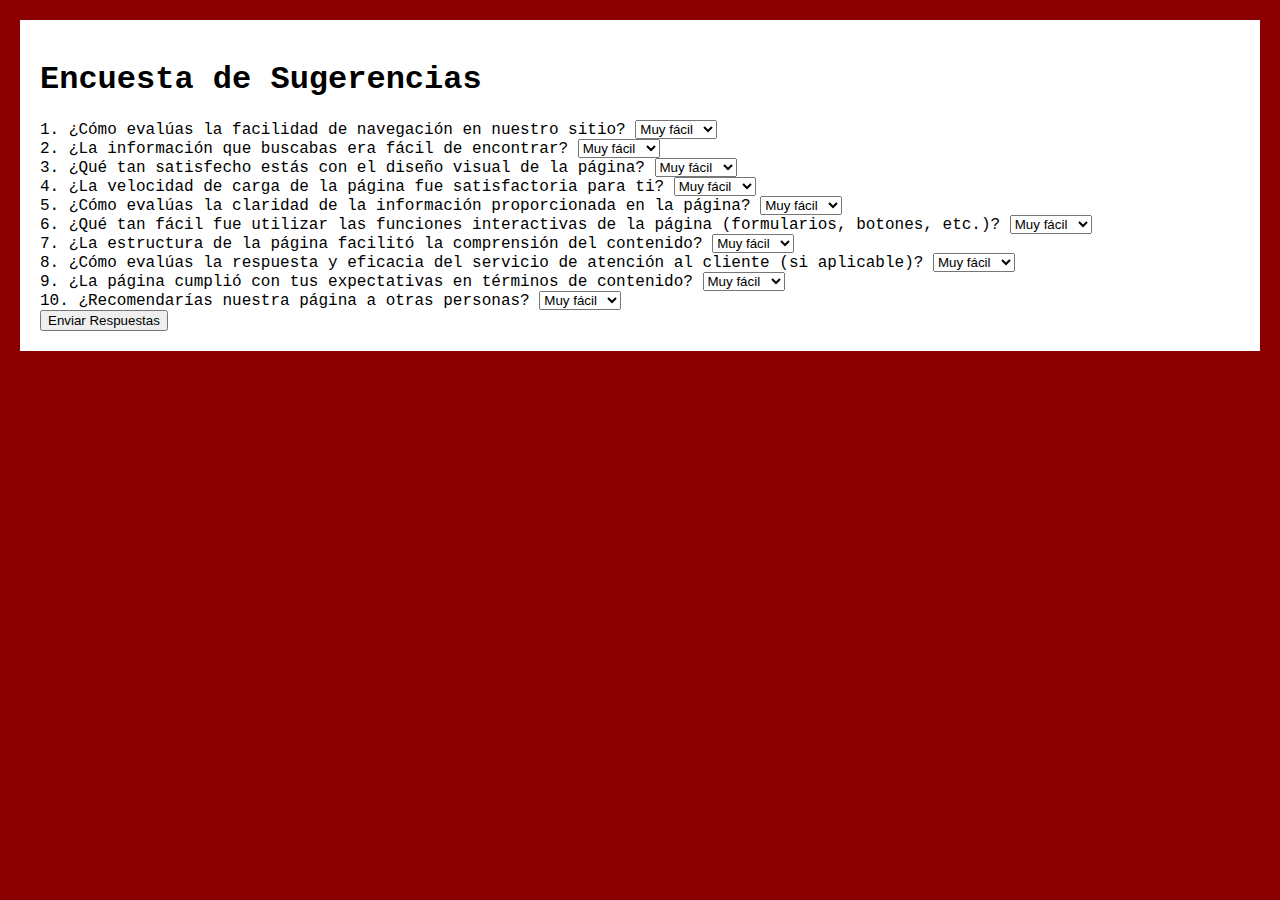
<file: encuesta.html>
<!DOCTYPE html>
<html lang="es">
<head>
    <meta charset="UTF-8">
    <meta name="viewport" content="width=device-width, initial-scale=1.0">
    <title>Michael Jordan - Retro Page</title>
    <link rel="stylesheet" href="estilo.css" type="text/css">
</head>

<body>
<section id="encuesta">
        <h1>Encuesta de Sugerencias</h1>
 

    <form action="#" method="post">
        <label for="navegacion">1. ¿Cómo evalúas la facilidad de navegación en nuestro sitio?</label>
        <select id="navegacion" name="navegacion">
            <option value="muyFacil">Muy fácil</option>
            <option value="facil">Fácil</option>
            <option value="neutral">Neutral</option>
            <option value="dificil">Difícil</option>
            <option value="muyDificil">Muy difícil</option>
        </select>
      
      <br>

         <form action="#" method="post">
        <label for="navegacion">2. ¿La información que buscabas era fácil de encontrar?</label>
        <select id="navegacion" name="navegacion">
            <option value="muyFacil">Muy fácil</option>
            <option value="facil">Fácil</option>
            <option value="neutral">Neutral</option>
            <option value="dificil">Difícil</option>
            <option value="muyDificil">Muy difícil</option>
        </select> <form action="#" method="post">
           <br>
           
        <label for="navegacion">3. ¿Qué tan satisfecho estás con el diseño visual de la página?</label>
        <select id="navegacion" name="navegacion">
            <option value="muyFacil">Muy fácil</option>
            <option value="facil">Fácil</option>
            <option value="neutral">Neutral</option>
            <option value="dificil">Difícil</option>
            <option value="muyDificil">Muy difícil</option>
        </select>
           <br>
           
           <label for="navegacion">4. ¿La velocidad de carga de la página fue satisfactoria para ti?</label>
        <select id="navegacion" name="navegacion">
            <option value="muyFacil">Muy fácil</option>
            <option value="facil">Fácil</option>
            <option value="neutral">Neutral</option>
            <option value="dificil">Difícil</option>
            <option value="muyDificil">Muy difícil</option>
        </select>
           <br>
           
           <label for="navegacion">5. ¿Cómo evalúas la claridad de la información proporcionada en la página?</label>
        <select id="navegacion" name="navegacion">
            <option value="muyFacil">Muy fácil</option>
            <option value="facil">Fácil</option>
            <option value="neutral">Neutral</option>
            <option value="dificil">Difícil</option>
            <option value="muyDificil">Muy difícil</option>
        </select>
           <br>
           
           <label for="navegacion">6. ¿Qué tan fácil fue utilizar las funciones interactivas de la página (formularios, botones, etc.)?</label>
        <select id="navegacion" name="navegacion">
            <option value="muyFacil">Muy fácil</option>
            <option value="facil">Fácil</option>
            <option value="neutral">Neutral</option>
            <option value="dificil">Difícil</option>
            <option value="muyDificil">Muy difícil</option>
        </select>
           <br>
           
           <label for="navegacion">7. ¿La estructura de la página facilitó la comprensión del contenido?</label>
        <select id="navegacion" name="navegacion">
            <option value="muyFacil">Muy fácil</option>
            <option value="facil">Fácil</option>
            <option value="neutral">Neutral</option>
            <option value="dificil">Difícil</option>
            <option value="muyDificil">Muy difícil</option>
        </select>
           <br>
           
           <label for="navegacion">8. ¿Cómo evalúas la respuesta y eficacia del servicio de atención al cliente (si aplicable)?</label>
        <select id="navegacion" name="navegacion">
            <option value="muyFacil">Muy fácil</option>
            <option value="facil">Fácil</option>
            <option value="neutral">Neutral</option>
            <option value="dificil">Difícil</option>
            <option value="muyDificil">Muy difícil</option>
        </select>
           <br>
           
           <label for="navegacion">9. ¿La página cumplió con tus expectativas en términos de contenido?</label>
        <select id="navegacion" name="navegacion">
            <option value="muyFacil">Muy fácil</option>
            <option value="facil">Fácil</option>
            <option value="neutral">Neutral</option>
            <option value="dificil">Difícil</option>
            <option value="muyDificil">Muy difícil</option>
        </select>
           <br>
           
           <label for="navegacion">10. ¿Recomendarías nuestra página a otras personas?</label>
        <select id="navegacion" name="navegacion">
            <option value="muyFacil">Muy fácil</option>
            <option value="facil">Fácil</option>
            <option value="neutral">Neutral</option>
            <option value="dificil">Difícil</option>
            <option value="muyDificil">Muy difícil</option>
        </select>
           <br>


        <button type="submit">Enviar Respuestas</button>
    </form>

           </section>

       </body>
       </html>
</file>
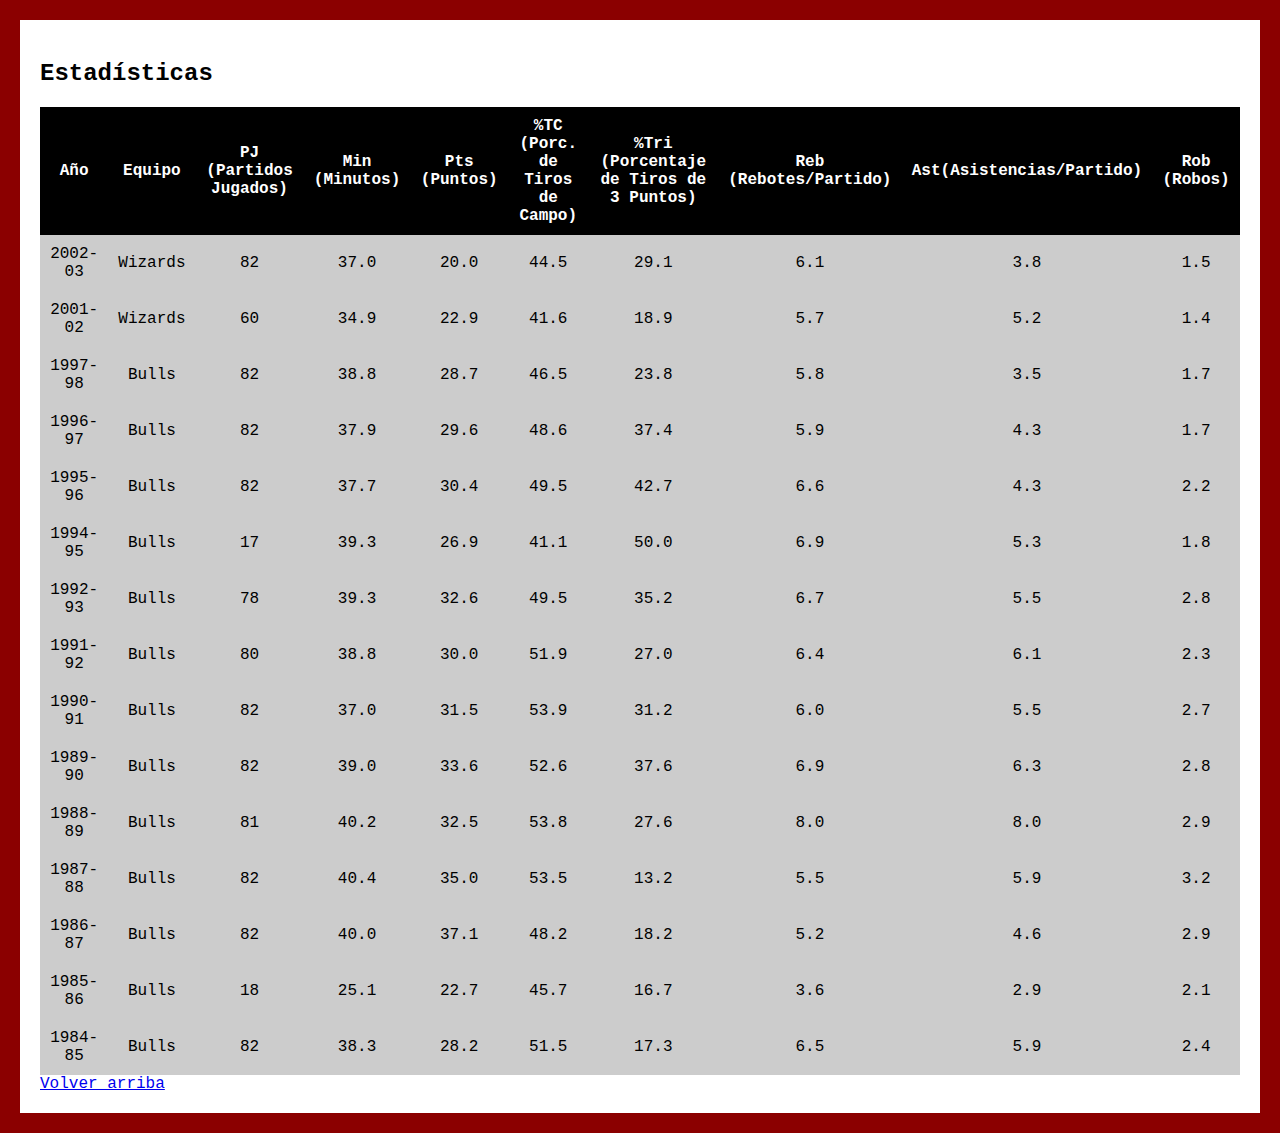
<file: estadisticas.html>
<!DOCTYPE html>
<html lang="es">
<head>
    <meta charset="UTF-8">
    <meta name="viewport" content="width=device-width, initial-scale=1.0">
    <title>Michael Jordan - Retro Page</title>
    <link rel="stylesheet" href="estilo.css" type="text/css">
</head>

<body>

	<section id="estadisticas">
      
        <h2>Estadísticas</h2>
      
        <table>
            <thead>
                <tr>
                    <th>Año</th>
                    <th>Equipo</th>
                    <th>PJ (Partidos Jugados)</th>
                    <th>Min (Minutos)</th>
                    <th>Pts (Puntos)</th>
                    <th>%TC (Porc. de Tiros de Campo)</th>
                    <th>%Tri (Porcentaje de Tiros de 3 Puntos)</th>
                    <th>Reb (Rebotes/Partido)</th>
                    <th>Ast(Asistencias/Partido)</th>
                    <th>Rob (Robos)</th>
                </tr>
            </thead>
          
            <tbody>
                <tr>
                    <td>2002-03</td>
                    <td>Wizards</td>
                    <td>82</td>
                    <td>37.0</td>
                    <td>20.0</td>
                    <td>44.5</td>
                    <td>29.1</td>
                    <td>6.1</td>
                    <td>3.8</td>
                    <td>1.5</td>
                </tr>
            </tbody>
          
          <tbody>
                <tr>
                    <td>2001-02</td>
                    <td>Wizards</td>
                    <td>60</td>
                    <td>34.9</td>
                    <td>22.9</td>
                    <td>41.6</td>
                    <td>18.9</td>
                    <td>5.7</td>
                    <td>5.2</td>
                    <td>1.4</td>
                </tr>
            </tbody>
          
          <tbody>
                <tr>
                    <td>1997-98</td>
                    <td>Bulls</td>
                    <td>82</td>
                    <td>38.8</td>
                    <td>28.7</td>
                    <td>46.5</td>
                    <td>23.8</td>
                    <td>5.8</td>
                    <td>3.5</td>
                    <td>1.7</td>
                </tr>
            </tbody>
          
          <tbody>
                <tr>
                    <td>1996-97</td>
                    <td>Bulls</td>
                    <td>82</td>
                    <td>37.9</td>
                    <td>29.6</td>
                    <td>48.6</td>
                    <td>37.4</td>
                    <td>5.9</td>
                    <td>4.3</td>
                    <td>1.7</td>
                </tr>
            </tbody>
          
          <tbody>
                <tr>
                    <td>1995-96</td>
                    <td>Bulls</td>
                    <td>82</td>
                    <td>37.7</td>
                    <td>30.4</td>
                    <td>49.5</td>
                    <td>42.7</td>
                    <td>6.6</td>
                    <td>4.3</td>
                    <td>2.2</td>
                </tr>
            </tbody>
          
          <tbody>
                <tr>
                    <td>1994-95</td>
                    <td>Bulls</td>
                    <td>17</td>
                    <td>39.3</td>
                    <td>26.9</td>
                    <td>41.1</td>
                    <td>50.0</td>
                    <td>6.9</td>
                    <td>5.3</td>
                    <td>1.8</td>
                </tr>
            </tbody>
          
          <tbody>
                <tr>
                    <td>1992-93</td>
                    <td>Bulls</td>
                    <td>78</td>
                    <td>39.3</td>
                    <td>32.6</td>
                    <td>49.5</td>
                    <td>35.2</td>
                    <td>6.7</td>
                    <td>5.5</td>
                    <td>2.8</td>
                </tr>
            </tbody>
          
          <tbody>
                <tr>
                    <td>1991-92</td>
                    <td>Bulls</td>
                    <td>80</td>
                    <td>38.8</td>
                    <td>30.0</td>
                    <td>51.9</td>
                    <td>27.0</td>
                    <td>6.4</td>
                    <td>6.1</td>
                    <td>2.3</td>
                </tr>
            </tbody>
          
          <tbody>
                <tr>
                    <td>1990-91</td>
                    <td>Bulls</td>
                    <td>82</td>
                    <td>37.0</td>
                    <td>31.5</td>
                    <td>53.9</td>
                    <td>31.2</td>
                    <td>6.0</td>
                    <td>5.5</td>
                    <td>2.7</td>
                </tr>
            </tbody>
          
          <tbody>
                <tr>
                    <td>1989-90</td>
                    <td>Bulls</td>
                    <td>82</td>
                    <td>39.0</td>
                    <td>33.6</td>
                    <td>52.6</td>
                    <td>37.6</td>
                    <td>6.9</td>
                    <td>6.3</td>
                    <td>2.8</td>
                </tr>
            </tbody>
          
          <tbody>
                <tr>
                    <td>1988-89</td>
                    <td>Bulls</td>
                    <td>81</td>
                    <td>40.2</td>
                    <td>32.5</td>
                    <td>53.8</td>
                    <td>27.6</td>
                    <td>8.0</td>
                    <td>8.0</td>
                    <td>2.9</td>
                </tr>
            </tbody>
          
          <tbody>
                <tr>
                    <td>1987-88</td>
                    <td>Bulls</td>
                    <td>82</td>
                    <td>40.4</td>
                    <td>35.0</td>
                    <td>53.5</td>
                    <td>13.2</td>
                    <td>5.5</td>
                    <td>5.9</td>
                    <td>3.2</td>
                </tr>
            </tbody>
          
          <tbody>
                <tr>
                    <td>1986-87</td>
                    <td>Bulls</td>
                    <td>82</td>
                    <td>40.0</td>
                    <td>37.1</td>
                    <td>48.2</td>
                    <td>18.2</td>
                    <td>5.2</td>
                    <td>4.6</td>
                    <td>2.9</td>
                </tr>
            </tbody>
          
          <tbody>
                <tr>
                    <td>1985-86</td>
                    <td>Bulls</td>
                    <td>18</td>
                    <td>25.1</td>
                    <td>22.7</td>
                    <td>45.7</td>
                    <td>16.7</td>
                    <td>3.6</td>
                    <td>2.9</td>
                    <td>2.1</td>
                </tr>
            </tbody>
          
          <tbody>
                <tr>
                    <td>1984-85</td>
                    <td>Bulls</td>
                    <td>82</td>
                    <td>38.3</td>
                    <td>28.2</td>
                    <td>51.5</td>
                    <td>17.3</td>
                    <td>6.5</td>
                    <td>5.9</td>
                    <td>2.4</td>
                </tr>
            </tbody>
          
          

          
        </table>
        <a href="#">Volver arriba</a>
    </section>

</body>
</html>
</file>
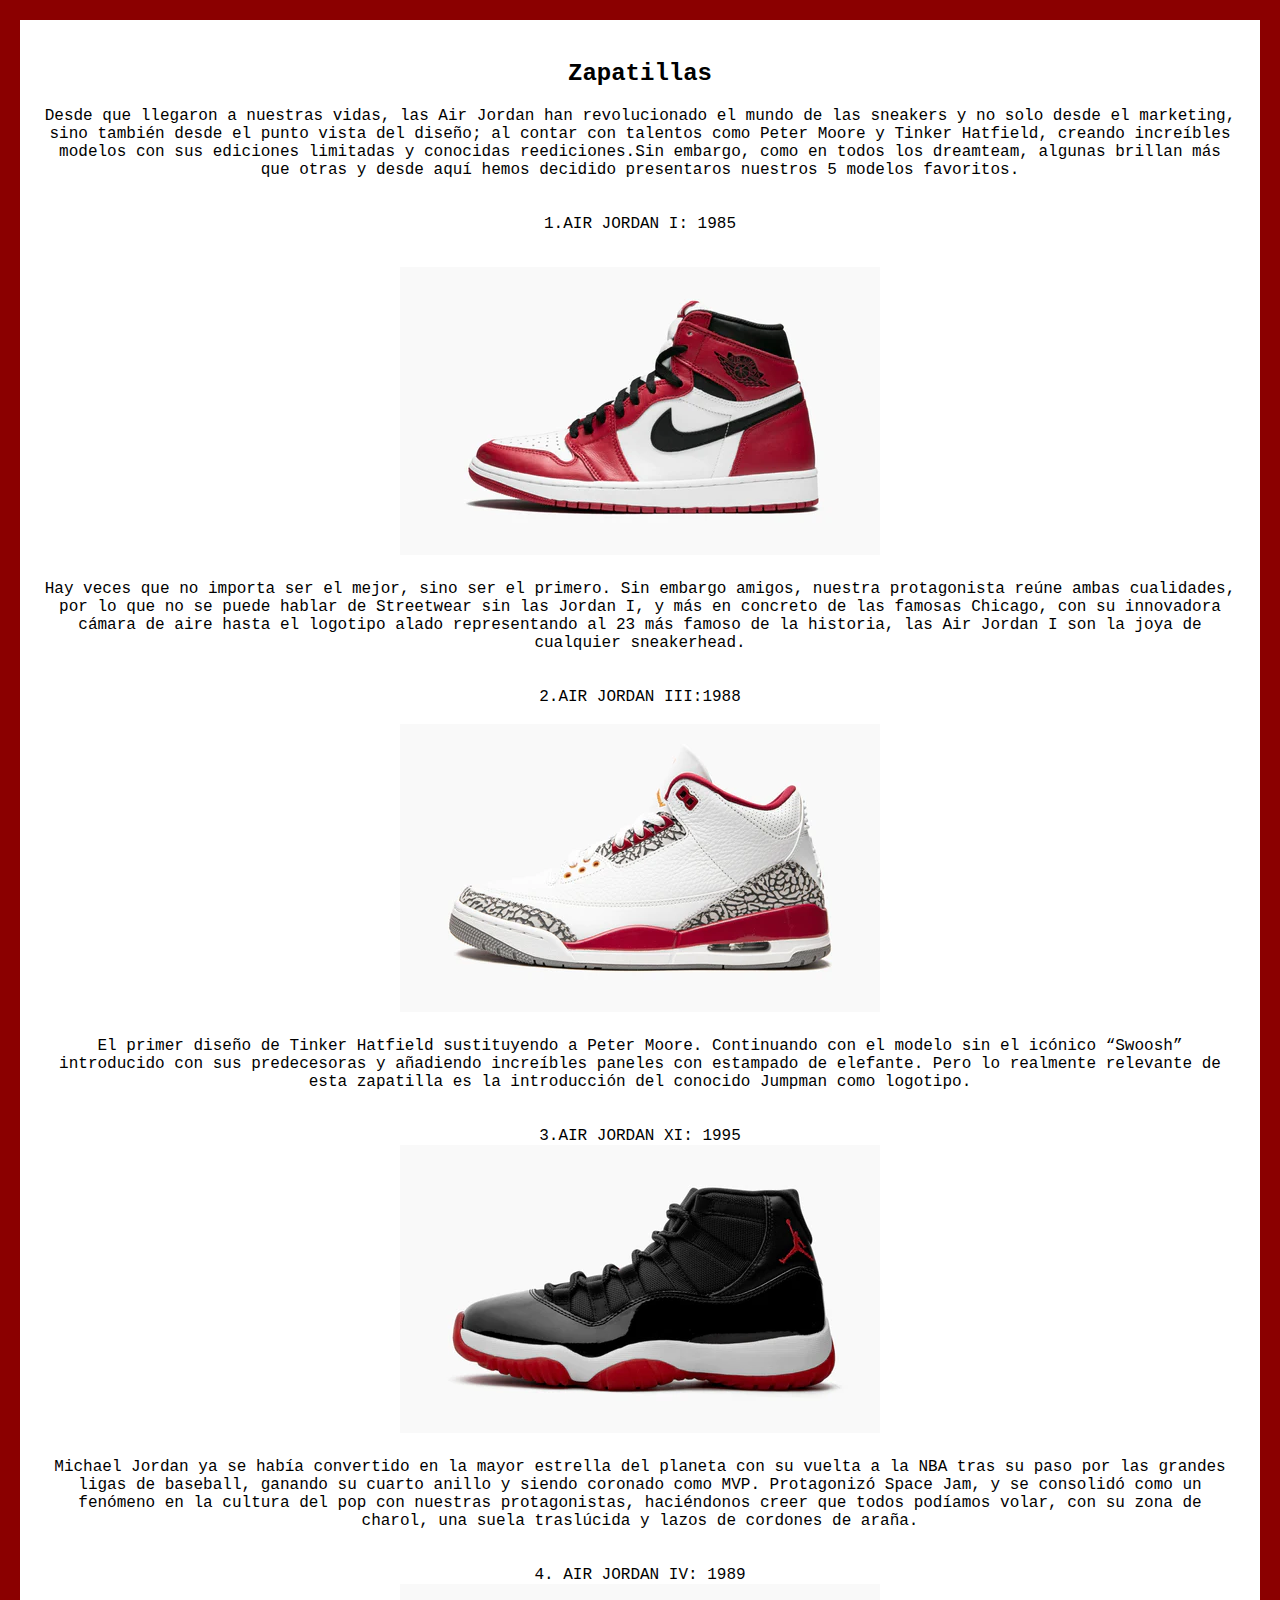
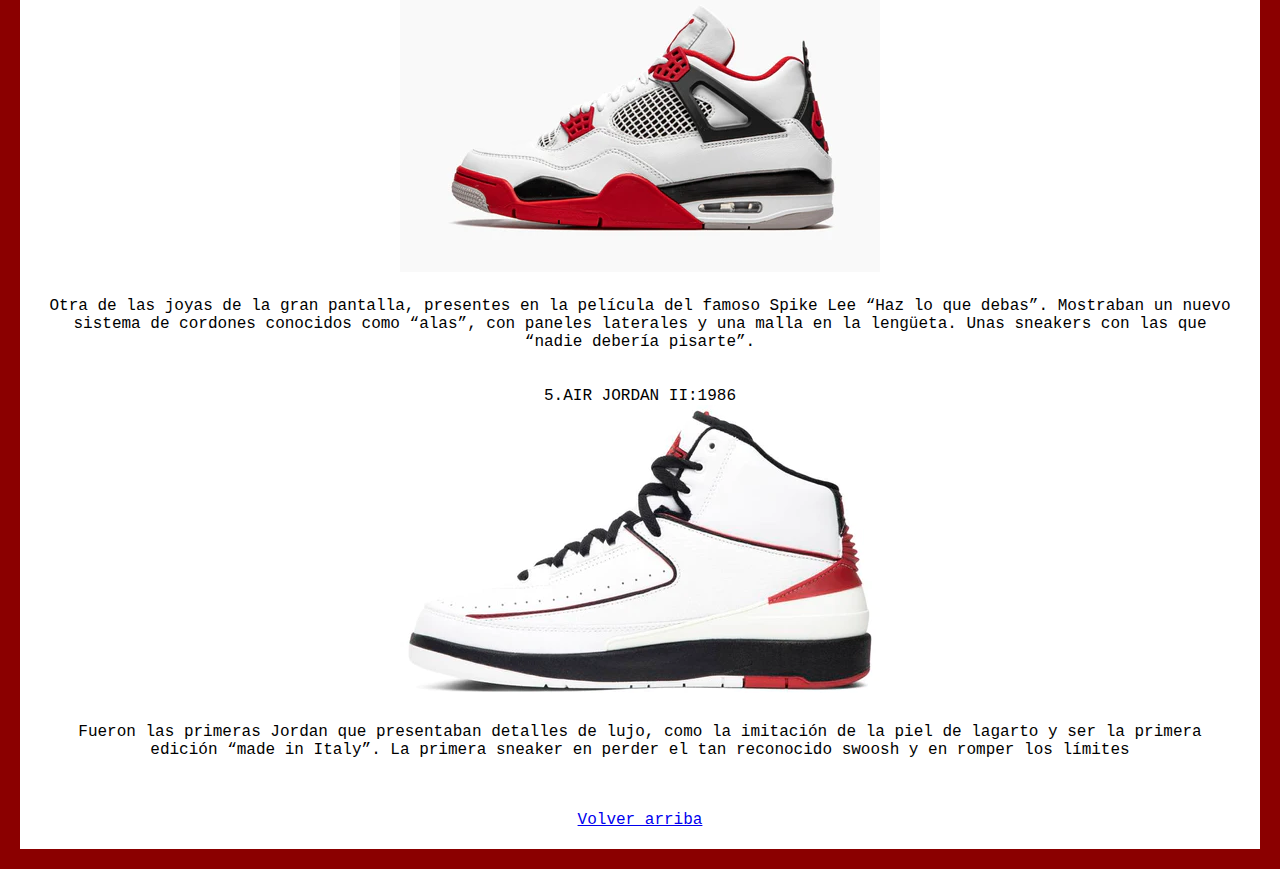
<file: zapatillas.html>
<!DOCTYPE html>
<html lang="es">
<head>
    <meta charset="UTF-8">
    <meta name="viewport" content="width=device-width, initial-scale=1.0">
    <title>Michael Jordan - Retro Page</title>
    <link rel="stylesheet" href="estilo.css" type="text/css">
</head>

<body>

<section id="zapatillas">
  <div style="text-align: center;">
        <h2>Zapatillas</h2>
        <p>Desde que llegaron a nuestras vidas, las Air Jordan han revolucionado el mundo de las sneakers y no solo desde el marketing, sino también desde el punto vista del diseño; al contar con talentos como Peter Moore y Tinker Hatfield, creando increíbles modelos con sus ediciones limitadas y conocidas reediciones.Sin embargo, como en todos los dreamteam, algunas brillan más que otras y desde aquí hemos decidido presentaros nuestros 5 modelos favoritos.
      <br><br><br>


 1.AIR JORDAN I: 1985
  <br><br>
  <div style="text-align: center;">
 <img src="imagenes/jordan1.webp"alt="Jordan 1">
          <br>
Hay veces que no importa ser el mejor, sino ser el primero. Sin embargo amigos, nuestra protagonista reúne ambas cualidades, por lo que no se puede hablar de Streetwear sin las Jordan I, y más en concreto de las famosas Chicago, con su innovadora cámara de aire hasta el logotipo alado representando al 23 más famoso de la historia, las Air Jordan I son la joya de cualquier sneakerhead.
     <br><br><br>

2.AIR JORDAN III:1988
  <br><br>
  <div style="text-align: center;">
 <img src="imagenes/jordan3.webp"alt="Jordan 3">
          <br>
El primer diseño de Tinker Hatfield sustituyendo a Peter Moore. Continuando con el modelo sin el icónico “Swoosh” introducido con sus predecesoras y añadiendo increíbles paneles con estampado de elefante. Pero lo realmente relevante de esta zapatilla es la introducción del conocido Jumpman como logotipo.
     <br><br><br>
          
3.AIR JORDAN XI: 1995
  <br>
  <div style="text-align: center;">
 <img src="imagenes/jordan11.webp"alt="Jordan 11">
          <br>
   
Michael Jordan ya se había convertido en la mayor estrella del planeta con su vuelta a la NBA tras su paso por las grandes ligas de baseball, ganando su cuarto anillo y siendo coronado como MVP. Protagonizó Space Jam, y se consolidó como un fenómeno en la cultura del pop con nuestras protagonistas, haciéndonos creer que todos podíamos volar, con su zona de charol, una suela traslúcida y lazos de cordones de araña.
     <br><br><br>
          
4. AIR JORDAN IV: 1989
  <br>
  <div style="text-align: center;">
 <img src="imagenes/jordan4.webp"alt="Jordan 4">
          <br>
Otra de las joyas de la gran pantalla, presentes en la película del famoso Spike Lee “Haz lo que debas”. Mostraban un nuevo sistema de cordones conocidos como “alas”, con paneles laterales y una malla en la lengüeta. Unas sneakers con las que “nadie debería pisarte”.
     <br><br><br>
          
5.AIR JORDAN II:1986
  <br>
  <div style="text-align: center;">
 <img src="imagenes/jordan2.webp"alt="Jordan 2">
          <br>
Fueron las primeras Jordan que presentaban detalles de lujo, como la imitación de la piel de lagarto y ser la primera edición “made in Italy”. La primera sneaker en perder el tan reconocido swoosh y en romper los límites
     <br><br><br>
          

      </p>
        <a href="#">Volver arriba</a>
    </section>

</body>
</html>
</file>
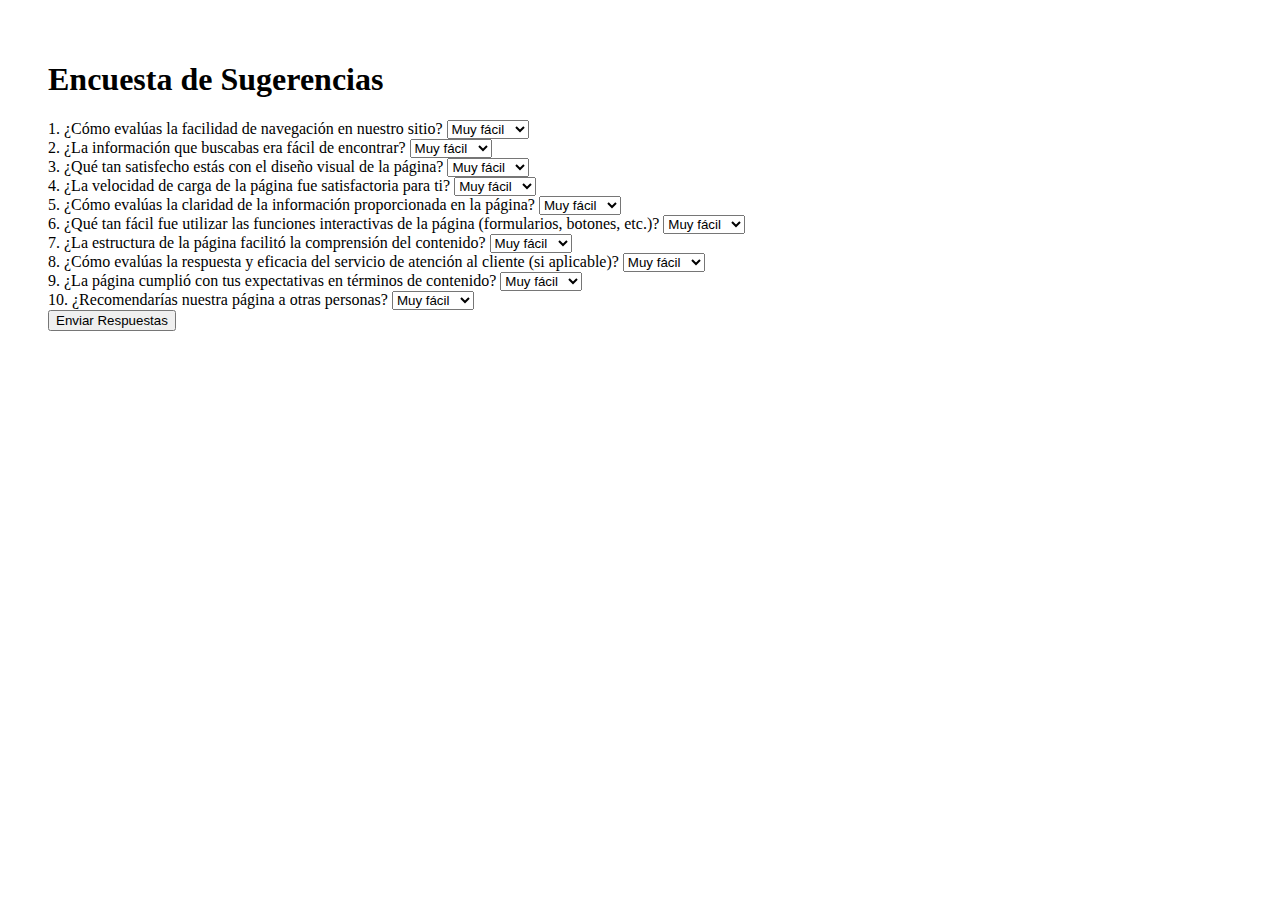
<file: Pagina Jordan/encuesta.html>
<!DOCTYPE html>
<html lang="es">
<head>
    <meta charset="UTF-8">
    <meta name="viewport" content="width=device-width, initial-scale=1.0">
    <title>Michael Jordan - Retro Page</title>
    <link rel="stylesheet" href="estilo.css" type="text/css">
</head>

<body>
<section id="encuesta">
        <h1>Encuesta de Sugerencias</h1>
 

    <form action="#" method="post">
        <label for="navegacion">1. ¿Cómo evalúas la facilidad de navegación en nuestro sitio?</label>
        <select id="navegacion" name="navegacion">
            <option value="muyFacil">Muy fácil</option>
            <option value="facil">Fácil</option>
            <option value="neutral">Neutral</option>
            <option value="dificil">Difícil</option>
            <option value="muyDificil">Muy difícil</option>
        </select>
      
      <br>

         <form action="#" method="post">
        <label for="navegacion">2. ¿La información que buscabas era fácil de encontrar?</label>
        <select id="navegacion" name="navegacion">
            <option value="muyFacil">Muy fácil</option>
            <option value="facil">Fácil</option>
            <option value="neutral">Neutral</option>
            <option value="dificil">Difícil</option>
            <option value="muyDificil">Muy difícil</option>
        </select> <form action="#" method="post">
           <br>
           
        <label for="navegacion">3. ¿Qué tan satisfecho estás con el diseño visual de la página?</label>
        <select id="navegacion" name="navegacion">
            <option value="muyFacil">Muy fácil</option>
            <option value="facil">Fácil</option>
            <option value="neutral">Neutral</option>
            <option value="dificil">Difícil</option>
            <option value="muyDificil">Muy difícil</option>
        </select>
           <br>
           
           <label for="navegacion">4. ¿La velocidad de carga de la página fue satisfactoria para ti?</label>
        <select id="navegacion" name="navegacion">
            <option value="muyFacil">Muy fácil</option>
            <option value="facil">Fácil</option>
            <option value="neutral">Neutral</option>
            <option value="dificil">Difícil</option>
            <option value="muyDificil">Muy difícil</option>
        </select>
           <br>
           
           <label for="navegacion">5. ¿Cómo evalúas la claridad de la información proporcionada en la página?</label>
        <select id="navegacion" name="navegacion">
            <option value="muyFacil">Muy fácil</option>
            <option value="facil">Fácil</option>
            <option value="neutral">Neutral</option>
            <option value="dificil">Difícil</option>
            <option value="muyDificil">Muy difícil</option>
        </select>
           <br>
           
           <label for="navegacion">6. ¿Qué tan fácil fue utilizar las funciones interactivas de la página (formularios, botones, etc.)?</label>
        <select id="navegacion" name="navegacion">
            <option value="muyFacil">Muy fácil</option>
            <option value="facil">Fácil</option>
            <option value="neutral">Neutral</option>
            <option value="dificil">Difícil</option>
            <option value="muyDificil">Muy difícil</option>
        </select>
           <br>
           
           <label for="navegacion">7. ¿La estructura de la página facilitó la comprensión del contenido?</label>
        <select id="navegacion" name="navegacion">
            <option value="muyFacil">Muy fácil</option>
            <option value="facil">Fácil</option>
            <option value="neutral">Neutral</option>
            <option value="dificil">Difícil</option>
            <option value="muyDificil">Muy difícil</option>
        </select>
           <br>
           
           <label for="navegacion">8. ¿Cómo evalúas la respuesta y eficacia del servicio de atención al cliente (si aplicable)?</label>
        <select id="navegacion" name="navegacion">
            <option value="muyFacil">Muy fácil</option>
            <option value="facil">Fácil</option>
            <option value="neutral">Neutral</option>
            <option value="dificil">Difícil</option>
            <option value="muyDificil">Muy difícil</option>
        </select>
           <br>
           
           <label for="navegacion">9. ¿La página cumplió con tus expectativas en términos de contenido?</label>
        <select id="navegacion" name="navegacion">
            <option value="muyFacil">Muy fácil</option>
            <option value="facil">Fácil</option>
            <option value="neutral">Neutral</option>
            <option value="dificil">Difícil</option>
            <option value="muyDificil">Muy difícil</option>
        </select>
           <br>
           
           <label for="navegacion">10. ¿Recomendarías nuestra página a otras personas?</label>
        <select id="navegacion" name="navegacion">
            <option value="muyFacil">Muy fácil</option>
            <option value="facil">Fácil</option>
            <option value="neutral">Neutral</option>
            <option value="dificil">Difícil</option>
            <option value="muyDificil">Muy difícil</option>
        </select>
           <br>

        <!-- Aquí se agregarían más preguntas similares -->

        <button type="submit">Enviar Respuestas</button>
    </form>

           </section>

       </body>
       </html>
</file>
<file: estilo.css>
body {
            font-family: 'Courier New', Courier, monospace;
            background-color: #8B0000;
            margin: 0;
            padding: 0;
            color: #000; 
        }

        header {
            background-color: #000; 
            padding: 10px;
            text-align: center;
        }

        header h1 {
            color: white;
        }

        nav {
            background-color: #000;
            padding: 10px;
            text-align: center;
        }

        nav a {
            color: white;
            text-decoration: none;
            padding: 10px;
            margin: 0 10px;
        }

        section {
            padding: 20px;
            margin: 20px;
            background-color: #fff;
            color: #000;
        }

        table {
            width: 100%;
            border-collapse: collapse;
            margin-top: 20px;
        }

        th, td {
            padding: 10px;
            text-align: center;
        }

        th {
            background-color: #000; 
            color: white;
        }

        tr:nth-child(even) {
            background-color: #ddd; 
        }

        tr:nth-child(odd) {
            background-color: #ccc; 
        }

        img {
            max-width: 100%;
            height: auto;
            margin-bottom: 20px;
        }

        footer {
            background-color: #000;
            padding: 10px;
            text-align: center;
            color: white;
        }
</file>
<file: Pagina Jordan/estilo.css>
<style>
        /* Estilos del CSS (se mantienen sin cambios) */
        body {
            font-family: 'Courier New', Courier, monospace;
            background-color: #8B0000; /* Rojo oscuro */
            margin: 0;
            padding: 0;
            color: #000; /* Negro */
        }

        header {
            background-color: #000; /* Negro */
            padding: 10px;
            text-align: center;
        }

        header h1 {
            color: white; /* Blanco */
        }

        nav {
            background-color: #000; /* Negro */
            padding: 10px;
            text-align: center;
        }

        nav a {
            color: white;
            text-decoration: none;
            padding: 10px;
            margin: 0 10px;
        }

        section {
            padding: 20px;
            margin: 20px;
            background-color: #fff;
            color: #000; /* Negro */
        }

        table {
            width: 100%;
            border-collapse: collapse;
            margin-top: 20px;
        }

        th, td {
            padding: 10px;
            text-align: center;
        }

        th {
            background-color: #000; /* Negro */
            color: white;
        }

        tr:nth-child(even) {
            background-color: #ddd; /* Gris claro */
        }

        tr:nth-child(odd) {
            background-color: #ccc; /* Gris más oscuro */
        }

        img {
            max-width: 100%;
            height: auto;
            margin-bottom: 20px;
        }

        footer {
            background-color: #000; /* Negro */
            padding: 10px;
            text-align: center;
            color: white;
        }
    </style>
</file>
